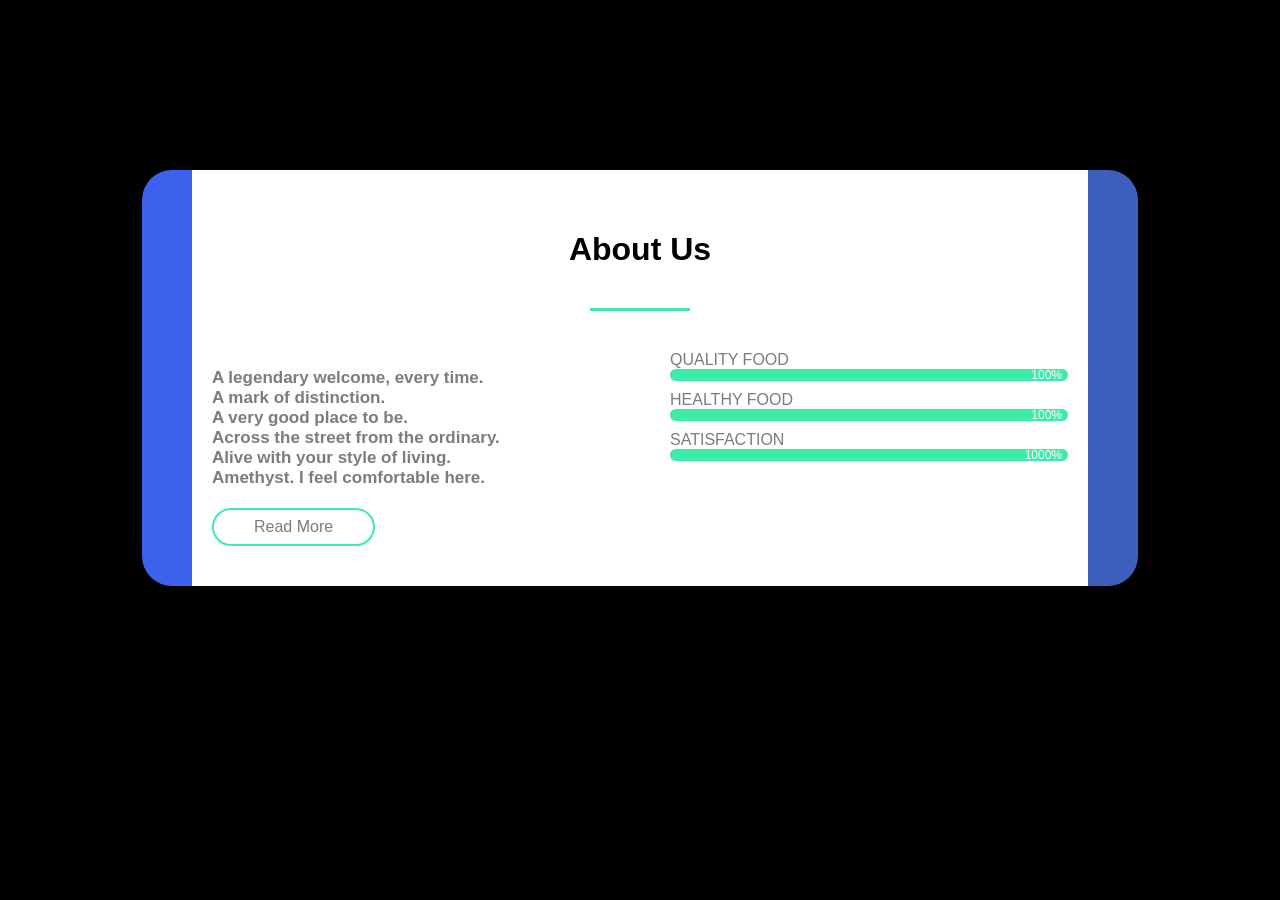
<file: HOTEL/about.html>
<!DOCTYPE html>
<html lang="en" dir="ltr">
  <head>
    <meta charset="utf-8">
    <title></title>
    <link rel="stylesheet" href="about.css">
    <meta name="viewport" content="width=device-width, initial-sclae=1.0">
 
 
  </head>
  <body>
      <div class="about-section">
        <div class="inner-width">
          <h1>About Us</h1>
          <div class="border"></div>
          <div class="about-section-row">
            <div class="about-section-col">
              <div class="about">
                <p> <b>
                    A legendary welcome, every time.
                     <br>
                    A mark of distinction.
                    <br>
                    A very good place to be.
                    <br>
                    Across the street from the ordinary.
                    <br>
                    Alive with your style of living.
                    <br>
                    Amethyst. I feel comfortable here.
                    </b>
                </p>
                <a href="mailto:ssy.sourav@gmail.com">Read More</a>
              </div>
            </div>
            <div class="about-section-col">
              <div class="skills">
                <div class="skill">
                  <div class="title">QUALITY FOOD</div>
                  <div class="progress">
                    <div class="progress-bar p1"><span>100%</span></div>
                  </div>
                </div>
 
                <div class="skill">
                  <div class="title">HEALTHY FOOD</div>
                  <div class="progress">
                    <div class="progress-bar p2"><span>100%</span></div>
                  </div>
                </div>
 
                <div class="skill">
                  <div class="title">SATISFACTION</div>
                  <div class="progress">
                    <div class="progress-bar p3"><span>1000%</span></div>
                  </div>
                </div>
              </div>
            </div>
          </div>
        </div>
      </div>
  </body>
</html>
</file>
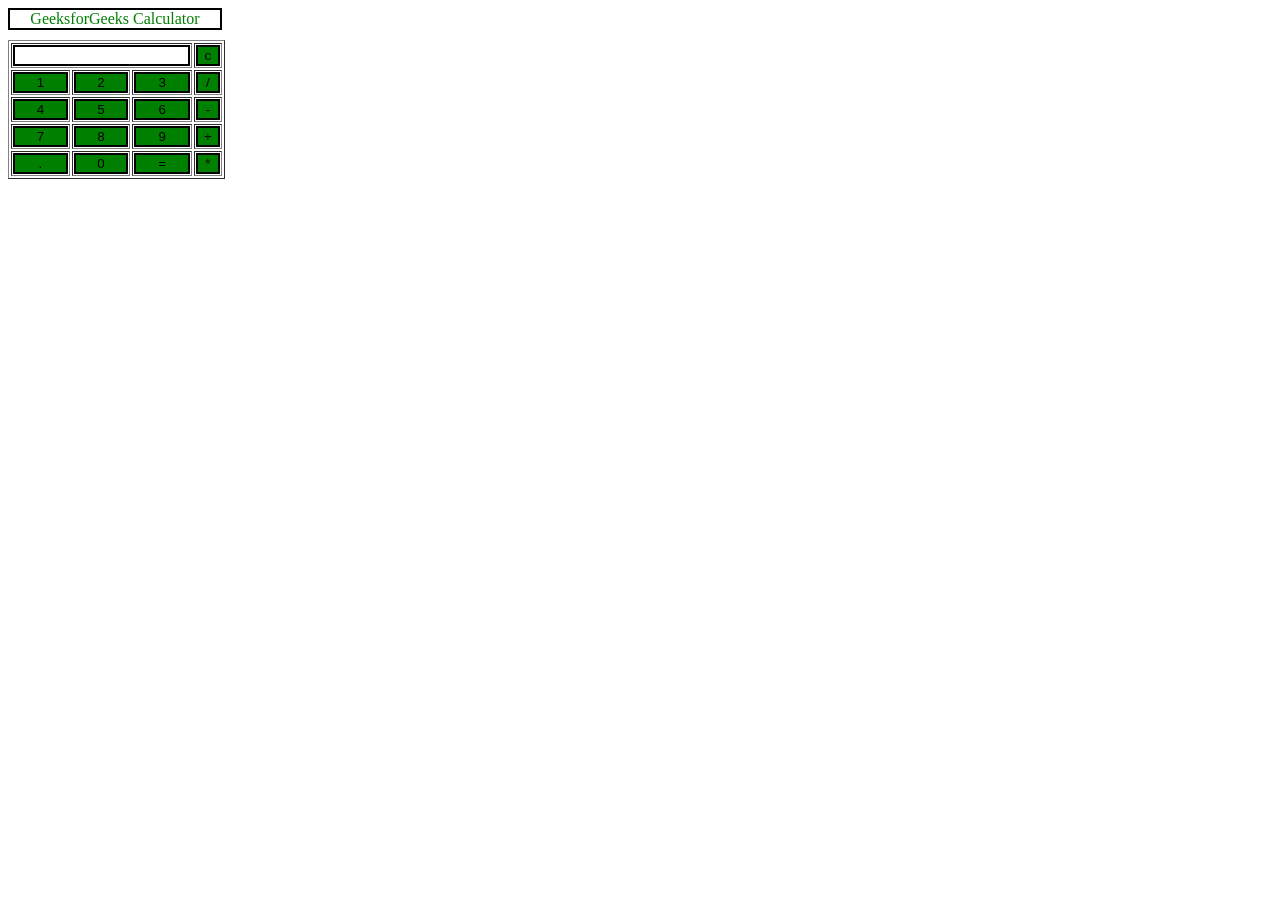
<file: HOTEL/calculator.html>
<html>
<head>
	<script>
		//function that display value
		function dis(val)
		{
			document.getElementById("result").value+=val
		}
		
		//function that evaluates the digit and return result
		function solve()
		{
			let x = document.getElementById("result").value
			let y = eval(x)
			document.getElementById("result").value = y
		}
		
		//function that clear the display
		function clr()
		{
			document.getElementById("result").value = ""
		}
	</script>
	<!-- for styling -->
	<style>
		.title{
		margin-bottom: 10px;
		text-align:center;
		width: 210px;
		color:green;
		border: solid black 2px;
		}

		input[type="button"]
		{
		background-color:green;
		color: black;
		border: solid black 2px;
		width:100%
		}

		input[type="text"]
		{
		background-color:white;
		border: solid black 2px;
		width:100%
		}
	</style>
</head>
<!-- create table -->
<body>
	<div class = title >GeeksforGeeks Calculator</div>
	<table border="1">
		<tr>
			<td colspan="3"><input type="text" id="result"/></td>
			<!-- clr() function will call clr to clear all value -->
			<td><input type="button" value="c" onclick="clr()"/> </td>
		</tr>
		<tr>
			<!-- create button and assign value to each button -->
			<!-- dis("1") will call function dis to display value -->
			<td><input type="button" value="1" onclick="dis('1')"/> </td>
			<td><input type="button" value="2" onclick="dis('2')"/> </td>
			<td><input type="button" value="3" onclick="dis('3')"/> </td>
			<td><input type="button" value="/" onclick="dis('/')"/> </td>
		</tr>
		<tr>
			<td><input type="button" value="4" onclick="dis('4')"/> </td>
			<td><input type="button" value="5" onclick="dis('5')"/> </td>
			<td><input type="button" value="6" onclick="dis('6')"/> </td>
			<td><input type="button" value="-" onclick="dis('-')"/> </td>
		</tr>
		<tr>
			<td><input type="button" value="7" onclick="dis('7')"/> </td>
			<td><input type="button" value="8" onclick="dis('8')"/> </td>
			<td><input type="button" value="9" onclick="dis('9')"/> </td>
			<td><input type="button" value="+" onclick="dis('+')"/> </td>
		</tr>
		<tr>
			<td><input type="button" value="." onclick="dis('.')"/> </td>
			<td><input type="button" value="0" onclick="dis('0')"/> </td>
			<!-- solve function call function solve to evaluate value -->
			<td><input type="button" value="=" onclick="solve()"/> </td>
			<td><input type="button" value="*" onclick="dis('*')"/> </td>
		</tr>
	</table>
</body>
</html>
</file>
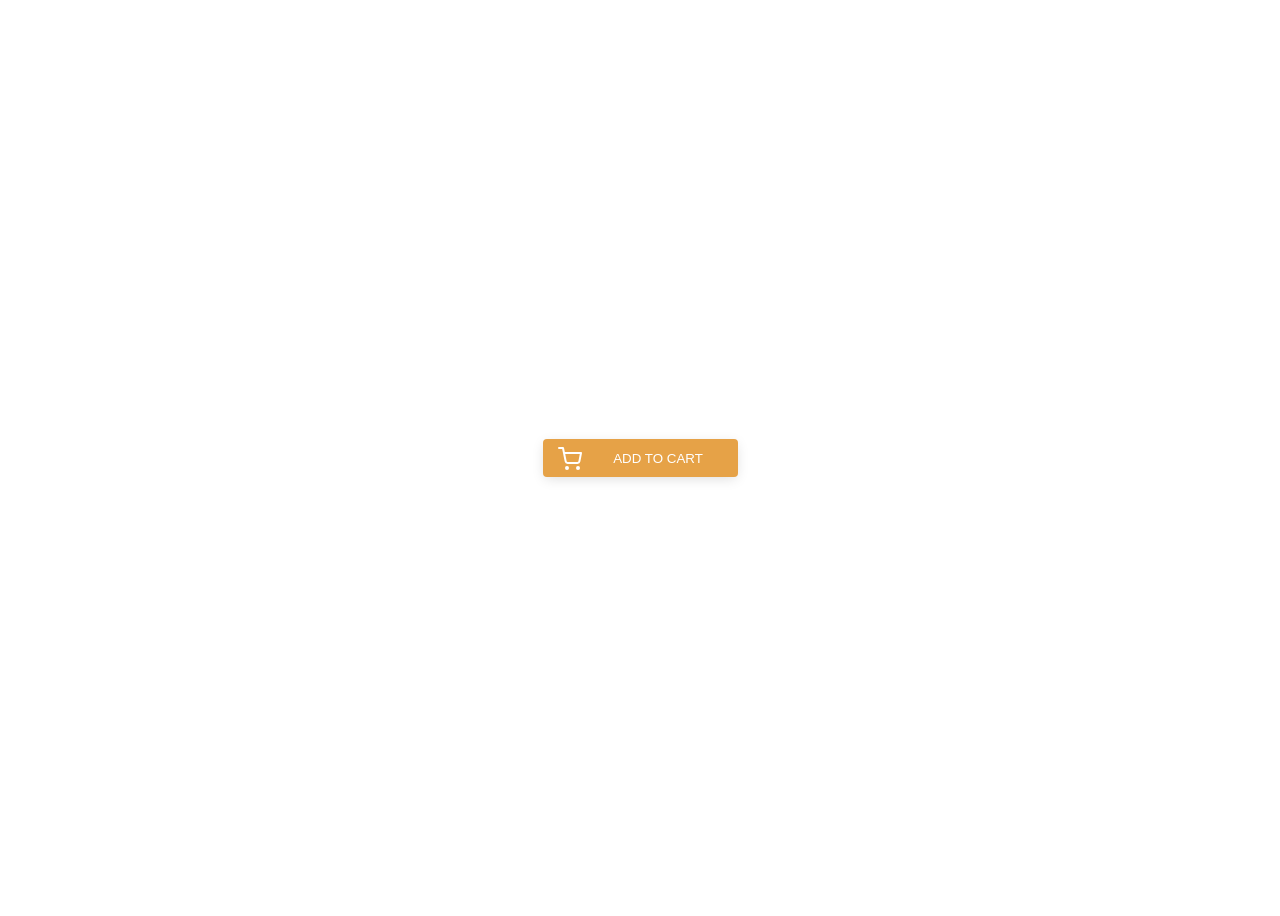
<file: HOTEL/cart.html>
<!DOCTYPE html>
<html lang="en">
<head>
    <meta charset="UTF-8">
    <meta http-equiv="X-UA-Compatible" content="IE=edge">
    <meta name="viewport" content="width=device-width, initial-scale=1.0">
    <title>Document</title>
    <link rel="stylesheet" href="cart.css">
    <script src="cart.js"></script>

</head>
<body>
    <div class="container">  
        <button class="add-to-cart-button">  
          <svg class="add-to-cart-box box-1" width="24" height="24" viewBox="0 0 24 24" fill="none" xmlns="http://www.w3.org/2000/svg"><rect width="24" height="24" rx="2" fill="#ffffff"/></svg>  
          <svg class="add-to-cart-box box-2" width="24" height="24" viewBox="0 0 24 24" fill="none" xmlns="http://www.w3.org/2000/svg"><rect width="24" height="24" rx="2" fill="#ffffff"/></svg>  
          <svg class="cart-icon" xmlns="http://www.w3.org/2000/svg" width="24" height="24" viewBox="0 0 24 24" fill="none" stroke="#ffffff" stroke-width="2" stroke-linecap="round" stroke-linejoin="round"><circle cx="9" cy="21" r="1"></circle><circle cx="20" cy="21" r="1"></circle><path d="M1 1h4l2.68 13.39a2 2 0 0 0 2 1.61h9.72a2 2 0 0 0 2-1.61L23 6H6"></path></svg>  
          <svg class="tick" xmlns="http://www.w3.org/2000/svg" width="24" height="24" viewBox="0 0 24 24"><path fill="none" d="M0 0h24v24H0V0z"/><path fill="#ffffff" d="M12 2C6.48 2 2 6.48 2 12s4.48 10 10 10 10-4.48 10-10S17.52 2 12 2zM9.29 16.29L5.7 12.7c-.39-.39-.39-1.02 0-1.41.39-.39 1.02-.39 1.41 0L10 14.17l6.88-6.88c.39-.39 1.02-.39 1.41 0 .39.39.39 1.02 0 1.41l-7.59 7.59c-.38.39-1.02.39-1.41 0z"/></svg>  
          <span class="add-to-cart">Add to cart</span>  
          <span class="added-to-cart">Added to cart</span>  
        </button>  
      </div>  
</body>
</html>
</file>
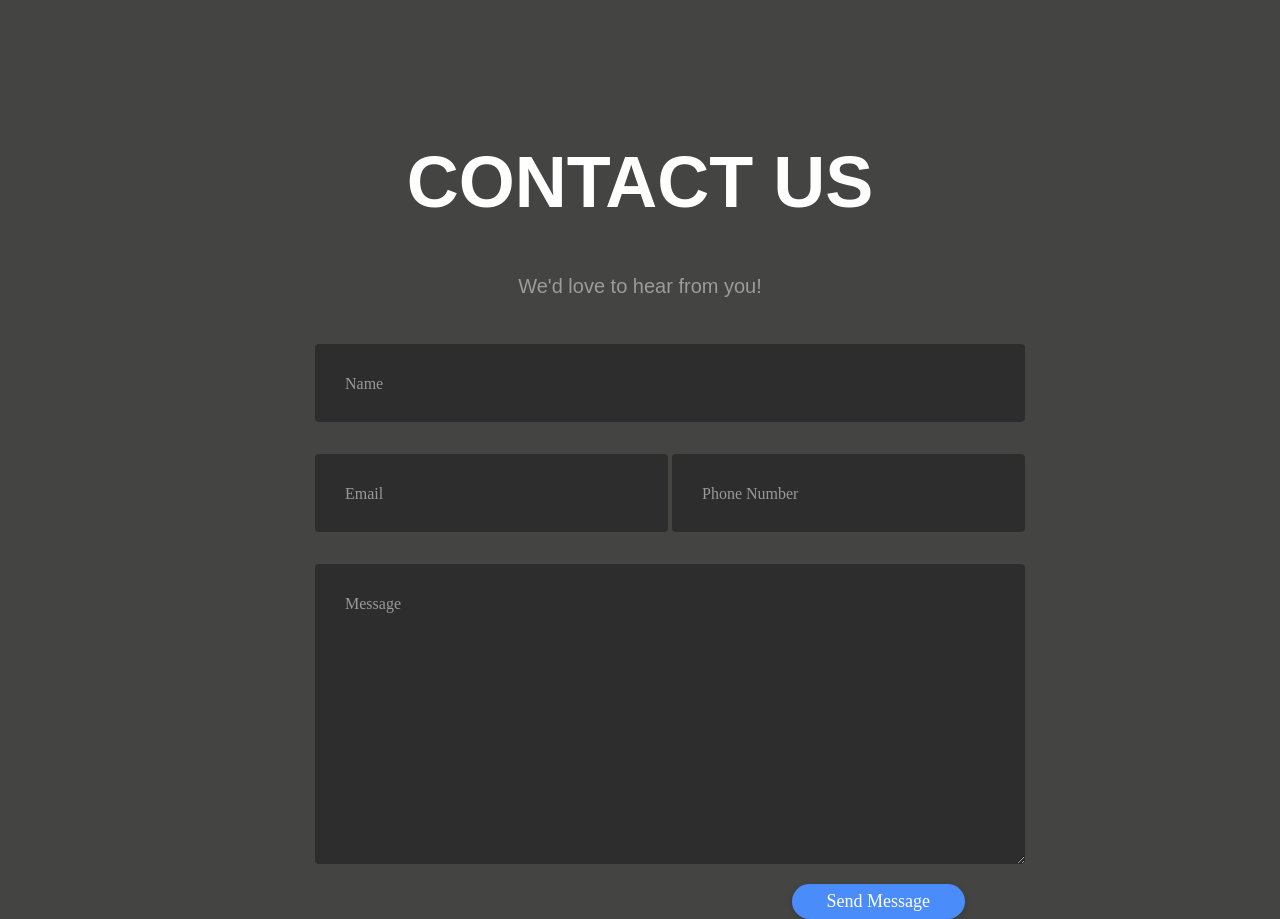
<file: HOTEL/contact.html>
<!DOCTYPE html>
<html>
    <head>
        <title>
            CONTACT US
        </title>
        <link rel="stylesheet" href="contact.css">
    </head>
    <div class="container">
        <div class="row">
                <h1>CONTACT US</h1>
        </div>
        <div class="row">
                <h4 style="text-align:center">We'd love to hear from you!</h4>
        </div>
        <div class="row input-container">
                <div class="col-xs-12">
                    <div class="styled-input wide">
                        <input type="text" required />
                        <label>Name</label> 
                    </div>
                </div>
                <div class="col-md-6 col-sm-12">
                    <div class="styled-input">
                        <input type="text" required />
                        <label>Email</label> 
                    </div>
                </div>
                <div class="col-md-6 col-sm-12">
                    <div class="styled-input" style="float:right;">
                        <input type="text" required />
                        <label>Phone Number</label> 
                    </div>
                </div>
                <div class="col-xs-12">
                    <div class="styled-input wide">
                        <textarea required></textarea>
                        <label>Message</label>
                    </div>
                </div>
                <div class="col-xs-12">
                    <div class="btn-lrg submit-btn">Send Message</div>
                </div>
        </div>
    </div>
    

</html>
</file>
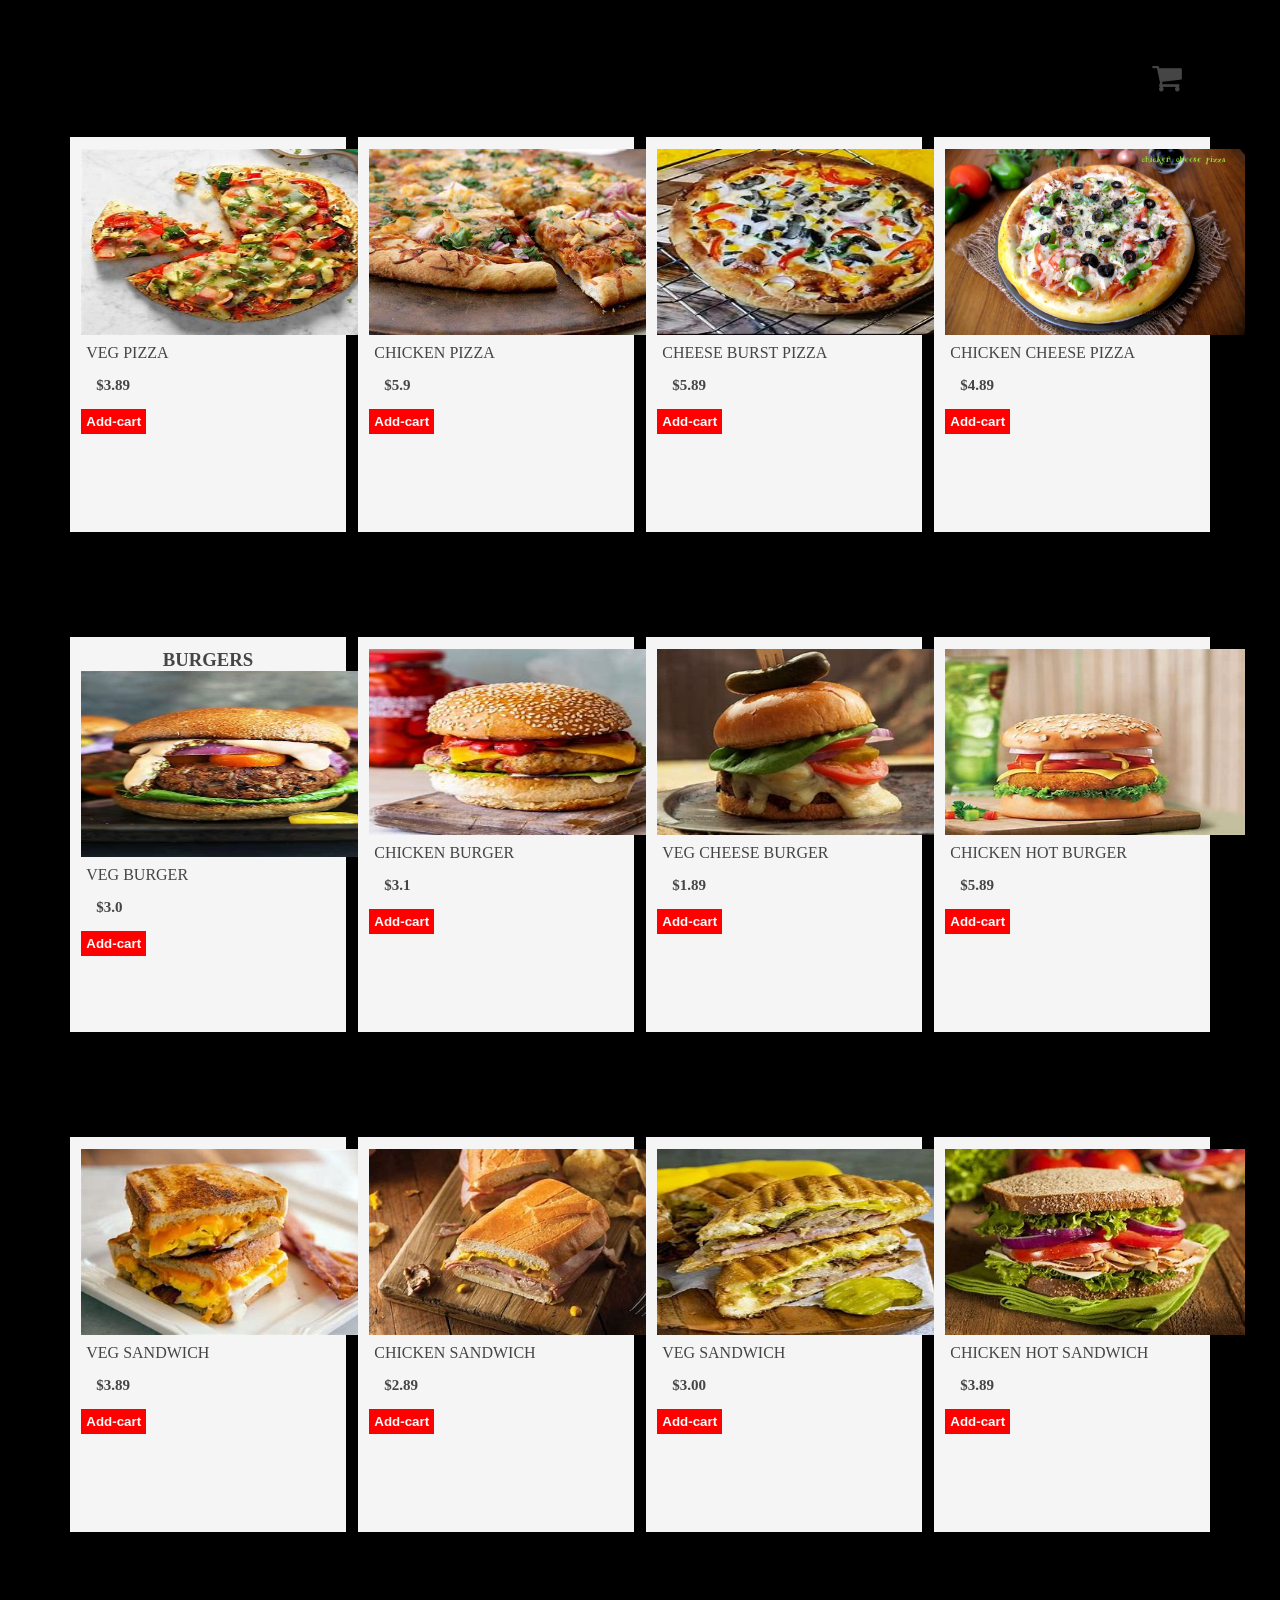
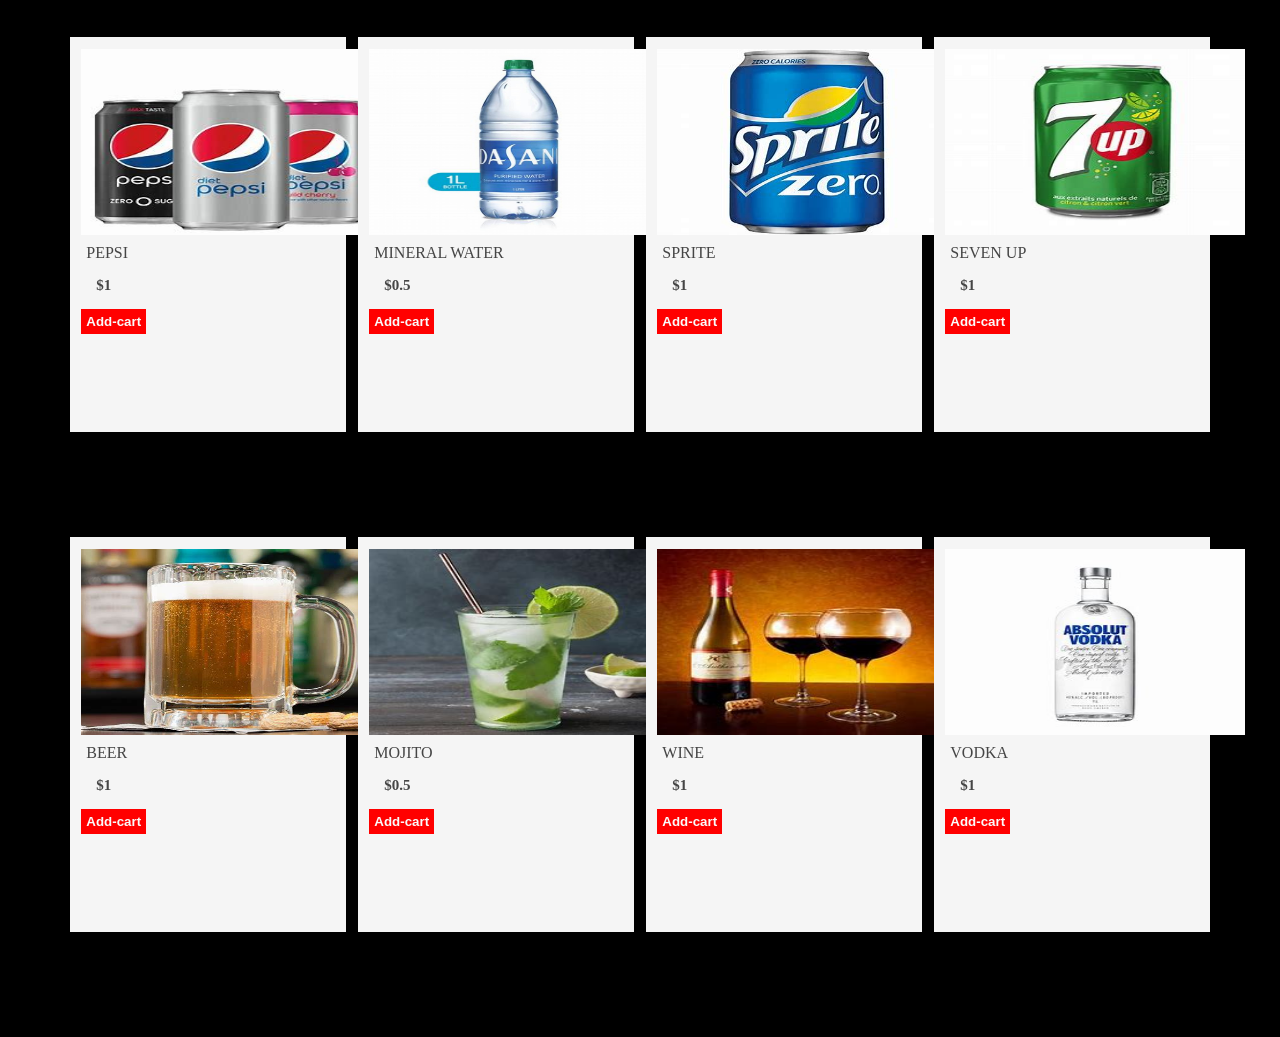
<file: HOTEL/menu.html>
<!DOCTYPE html>
<html lang="en">
<head>
	<meta charset="UTF-8">
	<title>Shopping cart </title>
	<link rel="stylesheet" type="text/css" href="menu.css">
	<style>
		h3
		{
			text-align: center;

		}
	</style>
</head>
<body>
	<h1><i class=" fa fa-shopping-cart"></i></h1>
	<section>
		<div class="item">
			<img src="veg pizza.jpg">
			<p>VEG PIZZA</p>
			<h6>$3.89</h6>
			<span></span>
			<button>Add-cart</button>
			
		</div>
		<div class="item">
			<img src="chicken pizza.jpg">
			<p>CHICKEN PIZZA</p>
			<h6>$5.9</h6>
			<span></span>
			<button>Add-cart</button>
		</div>
		<div class="item">
			<img src="cheese burst.jpg">
			<p>CHEESE BURST PIZZA</p>
			<h6>$5.89</h6>
			<span></span>
			<button>Add-cart</button>
		</div>
		<div class="item">
			<img src="chicken cheese.jpg">
			<p>CHICKEN CHEESE PIZZA</p>
			<h6>$4.89</h6>
			<span></span>
			<button>Add-cart</button>
		</div>
    </section>
    <section>
		
    <div class="item">
		<h3>BURGERS</h3>
			<img src="veg burger.jpg">
			<p>VEG BURGER</p>
			<h6>$3.0</h6>
			<span></span>
			<button>Add-cart</button>
			
		</div><div class="item">
			<img src="chicken burger.jpg">
			<p>CHICKEN BURGER</p>
			<h6>$3.1</h6>
			<span></span>
			<button>Add-cart</button>
			
		</div><div class="item">
			<img src="veg cheese.jpg">
			<p>VEG CHEESE BURGER</p>
			<h6>$1.89</h6>
			<span></span>
			<button>Add-cart</button>
			
		</div><div class="item">
			<img src="hot burger.jpg">
			<p>CHICKEN HOT BURGER</p>
			<h6>$5.89</h6>
			<span></span>
			<button>Add-cart</button>
			
		</div>
	</section>
  <section>
    <div class="item">
			<img src="sandwich1.jpg">
			<p>VEG SANDWICH</p>
			<h6>$3.89</h6>
			<span></span>
			<button>Add-cart</button>
			
		</div><div class="item">
			<img src="sandwich2.jpg">
			<p>CHICKEN SANDWICH</p>
			<h6>$2.89</h6>
			<span></span>
			<button>Add-cart</button>
			
		</div><div class="item">
			<img src="sandwich3.jpg">
			<p>VEG SANDWICH</p>
			<h6>$3.00</h6>
			<span></span>
			<button>Add-cart</button>
			
		</div><div class="item">
			<img src="sandwich4.jpg">
			<p>CHICKEN HOT SANDWICH</p>
			<h6>$3.89</h6>
			<span></span>
			<button>Add-cart</button>
			
		</div>
	</section>
  <section>
    <div class="item">
			<img src="pepsi.jpg">
			<p>PEPSI</p>
			<h6>$1</h6>
			<span></span>
			<button>Add-cart</button>
			
		</div><div class="item">
			<img src="water.jpg">
			<p>MINERAL WATER</p>
			<h6>$0.5</h6>
			<span></span>
			<button>Add-cart</button>
			
		</div><div class="item">
			<img src="sprite.jpg">
			<p>SPRITE</p>
			<h6>$1</h6>
			<span></span>
			<button>Add-cart</button>
			
		</div><div class="item">
			<img src="7.jpg">
			<p>SEVEN UP</p>
			<h6>$1</h6>
			<span></span>
			<button>Add-cart</button>
			
		</div>
	</section>
	<section>
		<div class="item">
				<img src="beer.jpg">
				<p>BEER</p>
				<h6>$1</h6>
				<span></span>
				<button>Add-cart</button>
				
			</div><div class="item">
				<img src="mojito.jpg">
				<p>MOJITO</p>
				<h6>$0.5</h6>
				<span></span>
				<button>Add-cart</button>
				
			</div><div class="item">
				<img src="wine.jpg">
				<p>WINE</p>
				<h6>$1</h6>
				<span></span>
				<button>Add-cart</button>
				
			</div><div class="item">
				<img src="vodka.jpg">
				<p>VODKA</p>
				<h6>$1</h6>
				<span></span>
				<button>Add-cart</button>
				
			</div>
		</section>
	<div class="select">
	</div>
</body>
</html>
<script type="text/javascript" src="main.js"></script>
</file>
<file: HOTEL/about.css>
body{
    margin: 0;
     padding: 0;
     font-family: "open sans",sans-serif;
   background: black;
    background-size: cover;
    height: 100%;
  
  }
  .about-section{
    width: 70%;
  background:#fff;
    padding: 40px 0;
    margin-left: auto;
    margin-right:auto;
    margin-top: 170px;
  box-shadow: rgba(0, 0, 0, 0.15) 0px 5px 15px 0px;
  border-radius: 30px;
  border-left: 50px solid #3c62ed;
  border-right: 50px solid #3d5fbb;
  
  
  }
  .inner-width{
    max-width: 1000px;
    overflow: hidden;
    padding: 0 20px;
    margin: auto;
  }
  .about-section h1{
    text-align: center;
  }
  .border{
    width: 100px;
    height: 3px;
    background: #3CEDA7;
    margin: 40px auto;
  }
  .about-section-row{
    display: flex;
    flex-wrap: wrap;
  }
  .about-section-col{
    flex: 50%;
  }
  .about{
    padding-right: 30px;
  }
  .about p{
    text-align: justify;
    margin-bottom: 20px;
    color: #7E7C7A;
    font-size: 17px;
  }
  .about a{
    display: inline-block;
    color: #7E7C7A;
    text-decoration: none;
    border: 2px solid #3CEDA7;
    border-radius: 24px;
    padding: 8px 40px;
    transition: 0.4s linear;
  }
  .about a:hover{
    color: #fff;
    background: #3CEDA7;
  }
  .skills{
    padding-left: 30px;
  }
  .skill{
    margin-bottom: 10px;
  }
  .title{
    color: #7E7C7A
  }
  .progress{
    width: 100%;
    height: 12px;
    background: #ddd;
    border-radius: 12px;
  }
  .progress-bar{
    height: 12px;
    background: #3CEDA7;
    border-radius: 12px;
  }
  .p1{
    width: 100%;
  }
  .p2{
    width: 100%;
  }
  .p3{
    width: 100%;
  }
  .progress-bar span{
    float: right;
    margin-right: 6px;
    line-height: 13px;
    color: #fff;
    font-size: 12px;
  }
  @media screen and (max-width:700px) {
    .about-section-col{
      flex: 100%;
      margin: 10px 0;
    }
    .about,.skills{
      padding: 0;
    }
    .about{
      text-align: center;
    }
  }
</file>
<file: HOTEL/cart.css>
.add-to-cart-button {  
    background: #e6a247;  
    border: none;  
    border-radius: 4px;  
    -webkit-box-shadow: 0 3px 13px -2px rgba(0,0,0,.15);  
    box-shadow: 0 3px 13px -2px rgba(0,0,0,.15);  
    color: #ffffff;  
    display: flex;  
    font-family: 'Ubuntu', sans-serif;  
    justify-content: space-around;  
    min-width: 195px;  
    overflow: hidden;  
    outline: none;  
    padding: 0.7rem;  
    position: relative;  
    text-transform: uppercase;  
    transition: 0.4s ease;  
    width: auto;  
    &:active {  
      -webkit-box-shadow: 0 0 0 0.2rem rgba(252, 186, 3,.45);  
      box-shadow: 0 0 0 0.2rem rgba(252, 186, 3,.45);  
      -webkit-transform: translateY(4px);  
      transform: translateY(4px);  
    }  
    &:hover {  
      cursor: pointer;  
    }  
    &:hover,  
    &:focus {  
      -webkit-box-shadow: 0 0 0 0.2rem rgba(252, 186, 3,.45);  
      box-shadow: 0 0 0 0.2rem rgba(252, 186, 3,.45);  
      -webkit-transform: translateY(-1px);  
      transform: translateY(-1px);  
    }  
    &.added {  
      background: #2fbf30;  
      -webkit-box-shadow: 0 0 0 0.2rem rgba(11, 252, 3, 0.45);  
      box-shadow: 0 0 0 0.2rem rgba(11, 252, 3, 0.45);  
      .add-to-cart {  
        display: none;  
      }  
      .added-to-cart {  
        display: block;  
      }  
      .cart-icon {  
        animation: drop 0.3s forwards;  
        -webkit-animation: drop 0.3s forwards;  
        animation-delay: 0.18s;  
      }  
      .box-1,  
      .box-2 {  
        top: 18px;  
      }  
      .tick {  
        animation: grow 0.6s forwards;  
        -webkit-animation: grow 0.6s forwards;  
        animation-delay: 0.7s;  
      }  
    }  
  }  
  .add-to-cart,  
  .added-to-cart {  
    margin-left: 36px;  
  }  
  .added-to-cart {  
    display: none;  
    position: relative;  
  }  
  .add-to-cart-box {  
    height: 5px;  
    position: absolute;  
    top: 0;  
    width: 5px;  
  }  
  .box-1,  
  .box-2 {  
    transition: 0.4s ease;  
    top: -8px;  
  }  
  .box-1 {  
    left: 23px;  
    transform: rotate(45deg);  
  }  
  .box-2 {  
    left: 32px;  
    transform: rotate(63deg);  
  }  
  .cart-icon {  
    left: 15px;  
    position: absolute;  
    top: 8px;  
  }  
  .tick {  
    background: #146230;  
    border-radius: 50%;  
    position: absolute;  
    left: 28px;  
    transform: scale(0);  
    top: 5px;  
    z-index: 2;  
  }  
  @-webkit-keyframes grow {  
    0% {-webkit-transform: scale(0);}  
    50% {-webkit-transform: scale(1.2);}  
    100% {-webkit-transform: scale(1);}  
  }  
  @keyframes grow {  
    0% {transform: scale(0);}  
    50% {transform: scale(1.2);}  
    100% {transform: scale(1);}  
  }  
  @-webkit-keyframes drop {  
    0% {-webkit-transform: translateY(0px);}  
    100% {-webkit-transform: translateY(1px);}  
  }  
  @keyframes drop {  
    0% {transform: translateY(0px);}  
    100% {transform: translateY(1px);}  
  }  
  /* Page style */  
  .container {  
    align-items: center;  
    display: flex;  
    height: 100vh;  
    justify-content: center;  
    width: 100%;  
  }
</file>
<file: HOTEL/contact.css>
body {
    background-color: #444442;
    padding-top: 85px;
}

h1 {
    font-family: 'Poppins', sans-serif, 'arial';
    font-weight: 600;
    font-size: 72px;
    color: white;
    text-align: center;
}

h4 {
    font-family: 'Roboto', sans-serif, 'arial';
    font-weight: 400;
    font-size: 20px;
    color: #9b9b9b;
    line-height: 1.5;
}


input:focus ~ label, textarea:focus ~ label, input:valid ~ label, textarea:valid ~ label {
    font-size: 0.75em;
    color: #999;
    top: -5px;
    -webkit-transition: all 0.225s ease;
    transition: all 0.225s ease;
}

.styled-input {
    float: left;
    width: 293px;
    margin: 1rem 0;
    position: relative;
    border-radius: 4px;
}

@media only screen and (max-width: 768px){
    .styled-input {
        width:100%;
    }
}

.styled-input label {
    color: #999;
    padding: 1.3rem 30px 1rem 30px;
    position: absolute;
    top: 10px;
    left: 0;
    -webkit-transition: all 0.25s ease;
    transition: all 0.25s ease;
    pointer-events: none;
}

.styled-input.wide { 
    width: 650px;
    max-width: 100%;
}

input,
textarea {
    padding: 30px;
    border: 0;
    width: 100%;
    font-size: 1rem;
    background-color: #2d2d2d;
    color: white;
    border-radius: 4px;
}

input:focus,
textarea:focus { outline: 0; }

input:focus ~ span,
textarea:focus ~ span {
    width: 100%;
    -webkit-transition: all 0.075s ease;
    transition: all 0.075s ease;
}

textarea {
    width: 100%;
    min-height: 15em;
}

.input-container {
    width: 650px;
    max-width: 100%;
    margin: 20px auto 25px auto;
}

.submit-btn {
    float: right;
    padding: 7px 35px;
    border-radius: 60px;
    display: inline-block;
    background-color: #4b8cfb;
    color: white;
    font-size: 18px;
    cursor: pointer;
    box-shadow: 0 2px 5px 0 rgba(0,0,0,0.06),
              0 2px 10px 0 rgba(0,0,0,0.07);
    -webkit-transition: all 300ms ease;
    transition: all 300ms ease;
}

.submit-btn:hover {
    transform: translateY(1px);
    box-shadow: 0 1px 1px 0 rgba(0,0,0,0.10),
              0 1px 1px 0 rgba(0,0,0,0.09);
}

@media (max-width: 768px) {
    .submit-btn {
        width:100%;
        float: none;
        text-align:center;
    }
}

input[type=checkbox] + label {
  color: #ccc;
  font-style: italic;
} 

input[type=checkbox]:checked + label {
  color: #f00;
  font-style: normal;
}
</file>
<file: HOTEL/menu.css>
@import url('https://stackpath.bootstrapcdn.com/font-awesome/4.7.0/css/font-awesome.min.css');
	*{
		margin: 0;
		padding: 0;
		color: #454545;
	}
	h1{
		width: 3%;
	    position: relative;
	    top: 60px;
	    left: 90%;
	    cursor: pointer;
	}
	h1:before{
		content: attr(data-count);
	    color: white;
	    position: absolute;
	    right: 16px;
	    font-size: 15px;
	    text-align: center;
	    top: -12px;
	    width: 20px;
	    height: 20px;
	    background: red;
	    border-radius: 50%;
	    opacity: 0;
	}
	h1.zero:before{
		opacity: 1;
	}
		section{
			margin: 100px auto;
			width: 90%;
			height: 400px;
			display: flex;
			justify-content: space-around;
		}
		section div{
			width: 22%;
			height: 93%;
			background:#f5f5f5;
			padding: 1%;
			position: relative;
		}
		img{
			width: 300px;
			height: 186px;
		}

		p{
			margin: 5px;
		}
		h6{
		    width: 50px;
		    padding: 5px;
		    margin: 10px;
		    font-size: 15px;
		}
		button{
			padding: 5px;
		    background: red;
		    border: none;
		    outline: none;
		    font-weight: bold;
		    color: #fafafa;
		    cursor: pointer;
		}
		section div span{
			position: absolute;
		    top: 14px;
		    left: 13px;
		    background: red;
		    width: 300px;
		    height: 186px;
		    display: none;
		}
		section div span img{
			width: 100%;
			height: 100%;
		}
		section div:nth-child(1)>span.active{
			animation: first 0.5s ease-in;
			z-index: 2;
			display: block;

		}
		section div:nth-child(2)>span.active{
			animation: second 0.5s ease-in;
			z-index: 2;
			display: block;

		}
		section div:nth-child(3)>span.active{
			animation: third 0.5s ease-in;
			z-index: 2;
			display: block;

		}
		section div:nth-child(4)>span.active{
			animation: four 0.5s ease-in;
			z-index: 2;
			display: block;

		}
		@keyframes first{
			to{
				width: 30px;
			    height: 20px;
			    left: 1290px;
			    top: -70px;
			}
		}
		@keyframes second{
			to{
				width: 30px;
			    height: 20px;
			    left: 948px;
			    top: -70px;
			}
		}
		@keyframes third{
			to{
				width: 30px;
			    height: 20px;
			    left: 606px;
			    top: -70px;
			}
		}
		@keyframes four{
			to{
				width: 30px;
			    height: 20px;
			    left: 265px;
			    top: -70px;
			}
		}


		
		.select{
			width: 60%;
			height: 580px;
			padding: 5%;
			background: #222;
			position: absolute;
			top: -1000px;
			left: 20%;
			transition: 0.5s;
			overflow-y: auto;
			margin: auto;
		}
		.select.display{
			top: 10px;
		}
		.select div{
			width: 100%;
			height: 200px;
			display: flex;
			padding: 5px;
			border: 1px solid white;
			position: relative;
			margin: 5px auto;
		}
		.select div img{
			width: 300px;
			height: 100%;
		}
		.select div p{
			padding: 35px;
			color: white;
		}
		.select div h6,
		.select div button{
			position: absolute;
			left: 45%;
			top: 50%;
			color: white;
		}
		.select div button{
			left: 60%;
			top: 55%;
		}
		.select div span{
			display: none;
		}
body
{
	background-color: black;
}
</file>
